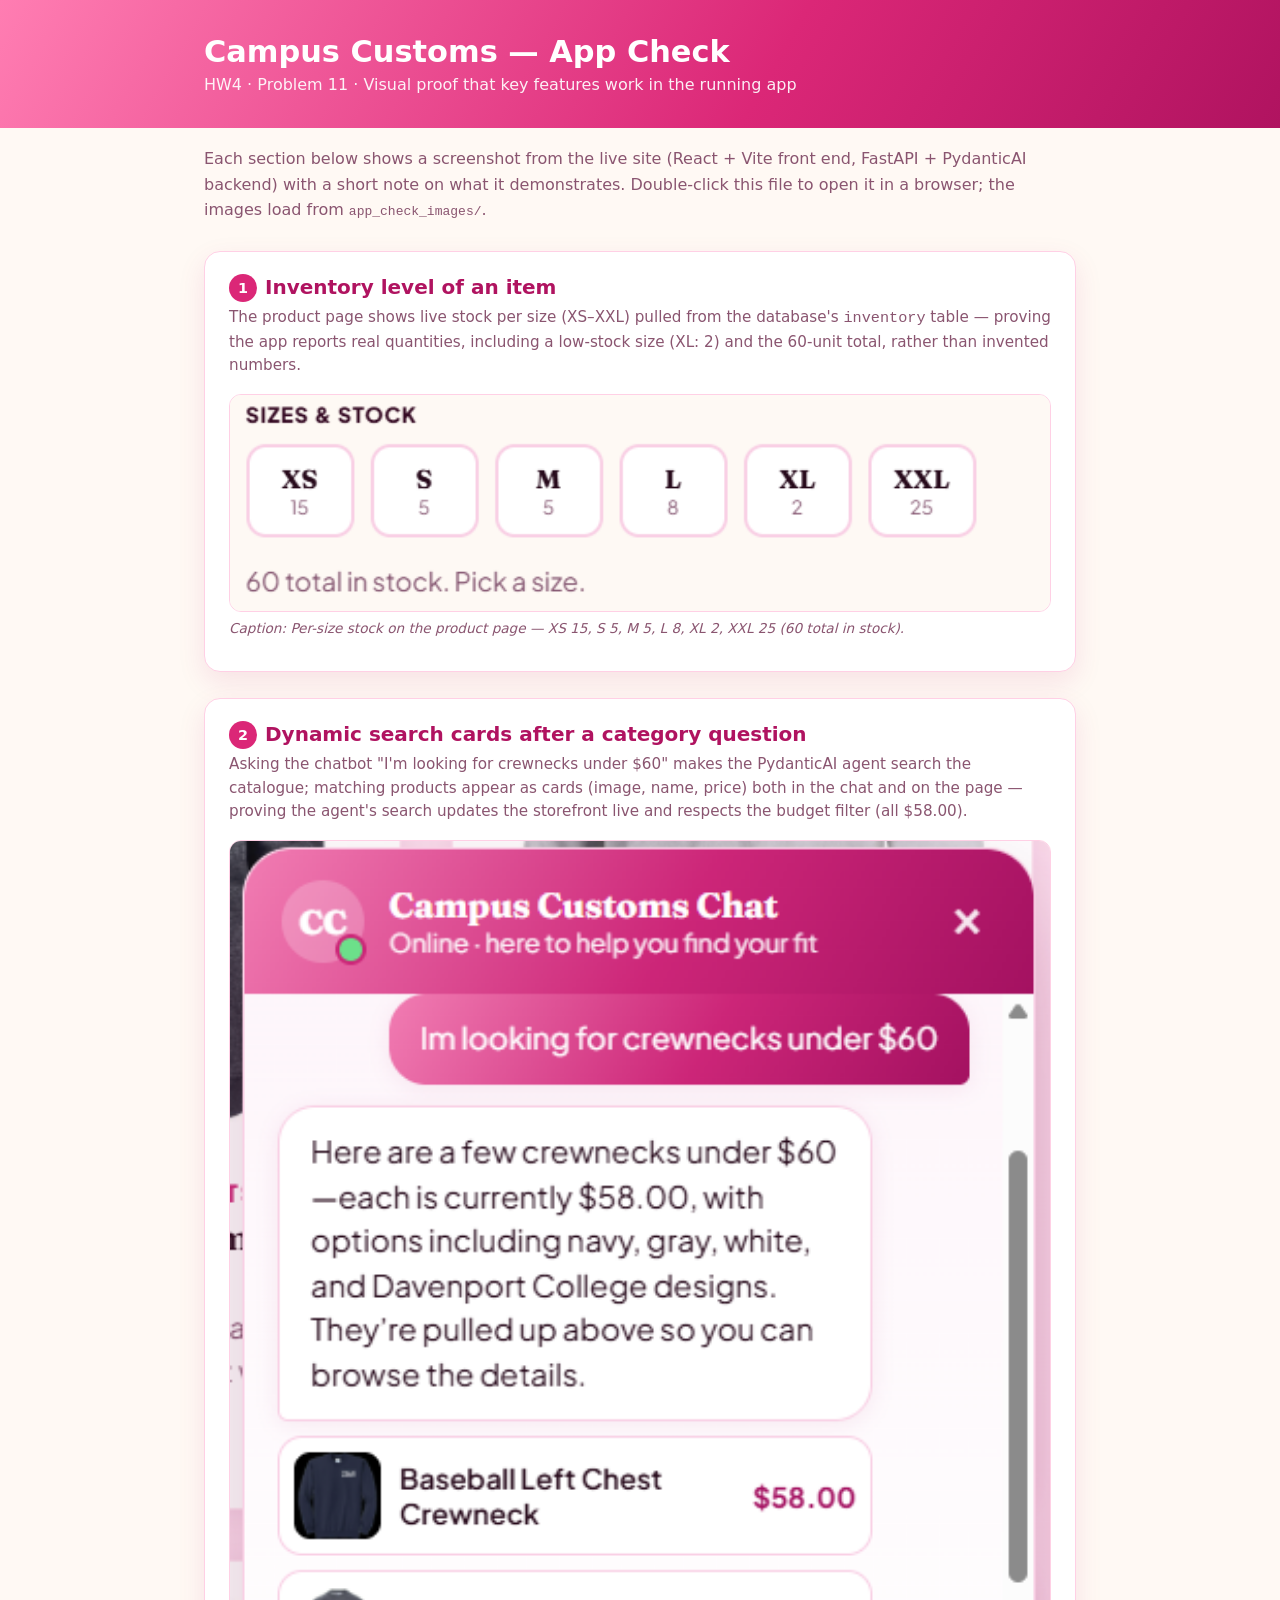
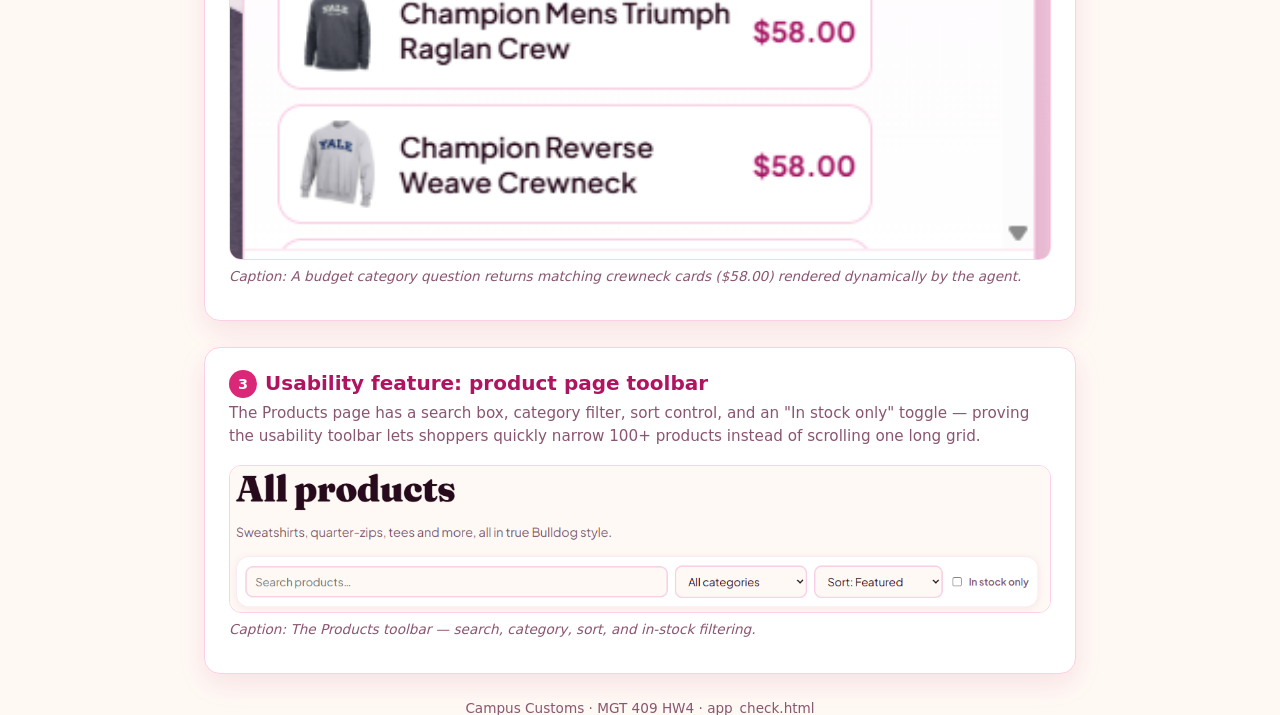
<file: output/app_check.html>
<!doctype html>
<html lang="en">
<head>
  <meta charset="utf-8" />
  <meta name="viewport" content="width=device-width, initial-scale=1.0" />
  <title>Campus Customs — App Check (HW4 Problem 11)</title>
  <style>
    :root {
      --pink-100: #ffe9f3; --pink-200: #ffd0e5; --pink-600: #db2777; --pink-700: #b01360;
      --plum: #3a0b24; --cream: #fff9f4; --muted: #8a5570; --white: #fff;
    }
    * { box-sizing: border-box; }
    body { margin: 0; font-family: 'Segoe UI', system-ui, -apple-system, sans-serif; color: var(--plum);
      background: radial-gradient(900px 500px at 100% -10%, var(--pink-100), transparent 60%), var(--cream); }
    header { background: linear-gradient(120deg, #ff7db2, #db2777 60%, #b01360); color: var(--white); padding: 34px 24px; }
    .wrap { max-width: 920px; margin: 0 auto; padding: 0 24px; }
    header h1 { margin: 0 0 6px; font-size: 1.9rem; }
    header p { margin: 0; opacity: 0.92; }
    main { padding: 28px 0 60px; }
    .intro { color: var(--muted); margin: 18px 0 28px; line-height: 1.6; }
    .check { background: var(--white); border: 1px solid var(--pink-200); border-radius: 16px;
      box-shadow: 0 10px 28px rgba(176,19,96,0.10); padding: 22px 24px; margin-bottom: 26px; }
    .check h2 { margin: 0 0 4px; font-size: 1.25rem; color: var(--pink-700); }
    .num { display: inline-flex; align-items: center; justify-content: center; width: 28px; height: 28px;
      background: var(--pink-600); color: #fff; border-radius: 50%; font-size: 0.9rem; margin-right: 8px; vertical-align: middle; }
    .proves { color: var(--muted); font-size: 0.95rem; margin: 0 0 16px; line-height: 1.55; }
    .shot { border: 1px solid var(--pink-200); border-radius: 12px; overflow: hidden; background: var(--cream); }
    .shot img { display: block; width: 100%; height: auto; }
    .cap { font-size: 0.85rem; color: var(--muted); margin-top: 8px; font-style: italic; }
    footer { text-align: center; color: var(--muted); font-size: 0.85rem; padding: 10px 0 40px; }
  </style>
</head>
<body>
  <header>
    <div class="wrap">
      <h1>Campus Customs — App Check</h1>
      <p>HW4 · Problem 11 · Visual proof that key features work in the running app</p>
    </div>
  </header>

  <main class="wrap">
    <p class="intro">
      Each section below shows a screenshot from the live site (React + Vite front end,
      FastAPI + PydanticAI backend) with a short note on what it demonstrates. Double-click
      this file to open it in a browser; the images load from <code>app_check_images/</code>.
    </p>

    <section class="check">
      <h2><span class="num">1</span>Inventory level of an item</h2>
      <p class="proves">
        The product page shows live stock per size (XS–XXL) pulled from the database's
        <code>inventory</code> table — proving the app reports real quantities, including
        a low-stock size (XL: 2) and the 60-unit total, rather than invented numbers.
      </p>
      <div class="shot"><img src="app_check_images/inventory.png" alt="Sizes and stock grid showing per-size quantities and a 60 total" /></div>
      <p class="cap">Caption: Per-size stock on the product page — XS 15, S 5, M 5, L 8, XL 2, XXL 25 (60 total in stock).</p>
    </section>

    <section class="check">
      <h2><span class="num">2</span>Dynamic search cards after a category question</h2>
      <p class="proves">
        Asking the chatbot "I'm looking for crewnecks under $60" makes the PydanticAI agent
        search the catalogue; matching products appear as cards (image, name, price) both in
        the chat and on the page — proving the agent's search updates the storefront live and
        respects the budget filter (all $58.00).
      </p>
      <div class="shot"><img src="app_check_images/dynamic_search.png" alt="Chat panel showing crewneck result cards under $60 after a category question" /></div>
      <p class="cap">Caption: A budget category question returns matching crewneck cards ($58.00) rendered dynamically by the agent.</p>
    </section>

    <section class="check">
      <h2><span class="num">3</span>Usability feature: product page toolbar</h2>
      <p class="proves">
        The Products page has a search box, category filter, sort control, and an
        "In stock only" toggle — proving the usability toolbar lets shoppers quickly narrow
        100+ products instead of scrolling one long grid.
      </p>
      <div class="shot"><img src="app_check_images/toolbar.png" alt="Products page toolbar with search, category, sort, and in-stock filter" /></div>
      <p class="cap">Caption: The Products toolbar — search, category, sort, and in-stock filtering.</p>
    </section>
  </main>

  <footer class="wrap">Campus Customs · MGT 409 HW4 · app_check.html</footer>
</body>
</html>
</file>
